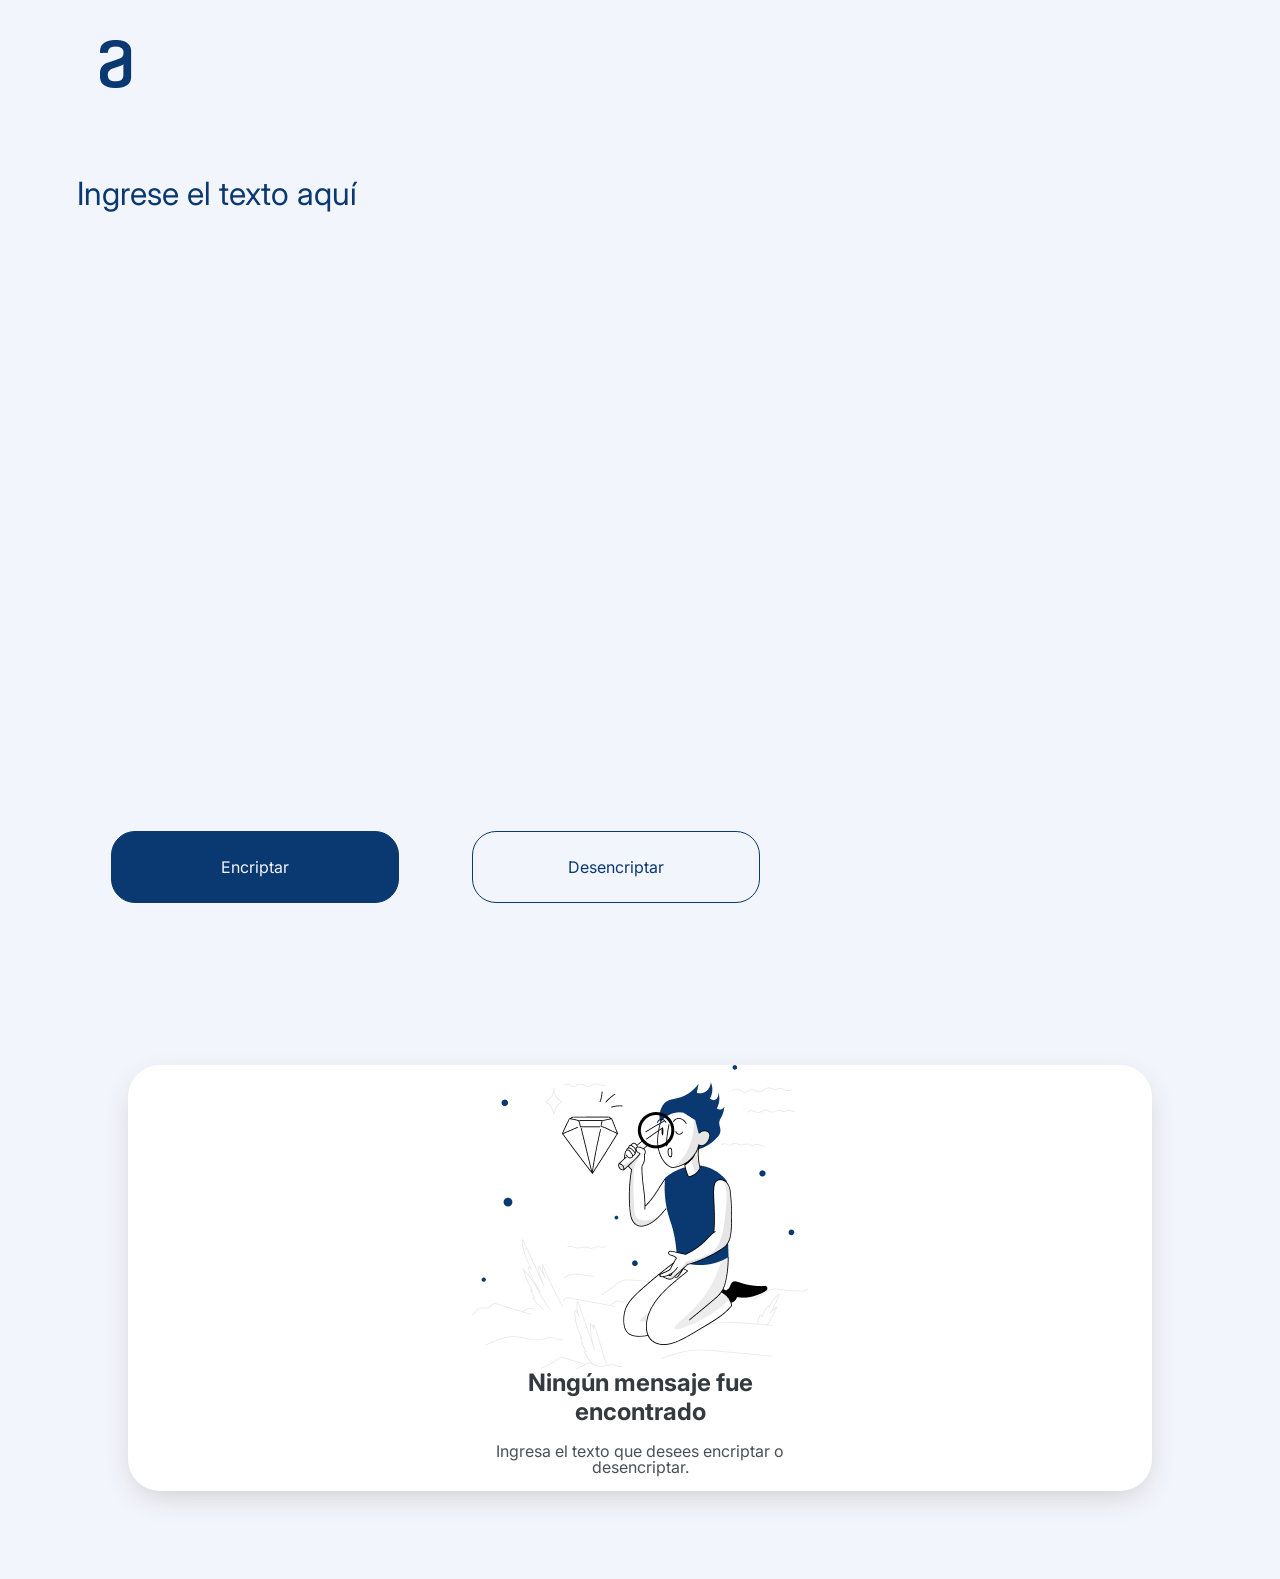
<file: index.html>
<!DOCTYPE html>
<html lang="en">
<head>
    <meta charset="UTF-8">
    <meta http-equiv="X-UA-Compatible" content="IE=edge">
    <meta name="viewport" content="width=device-width, initial-scale=1.0">
    <title>Encriptador</title>
    <link rel="shortcut icon" href="imagenes/favicon.png" type="image/png">
    <link rel="stylesheet" href="css/reset.css">
    <link rel="stylesheet" href="css/style.css">
    <link rel="stylesheet" href="css/sectionEn.css">
    <link rel="stylesheet" href="css/sectionDes.css">
    <link rel="stylesheet" href="css/button.css">
    <link rel="preconnect" href="https://fonts.googleapis.com">
    <link rel="preconnect" href="https://fonts.gstatic.com" crossorigin>
    <link href="https://fonts.googleapis.com/css2?family=Inter:wght@400;700&display=swap" rel="stylesheet">
</head>
<body>
    <header>
        <div class="logo">
            <h1><img src="imagenes/Vector.png" alt="logo de la compañia"></h1>
        </div>
    </header>
    <main>
        <div class="contenedorPrincipal">
            <!--Área para el texto que va ser encriptado/desencriptado-->
            <section class="escribir">
                <form action="">
                    <textarea name="areadetexto" id="mensaje" cols="60" rows="13" required placeholder="Ingrese el texto aquí"></textarea>
                    <input type="button" value="Encriptar" id="encriptador" onclick="encriptar()">
                    <input type="button" value="Desencriptar" id="desencriptador" onclick="desencriptar()">
                </form>
            <!--Área para mostrar el texto encriptado/desencriptado-->
            </section>
            <section class="mostrar">
                <div id="caja-mostrar">
                    <div id="cuadrodeTexto">
                        <img src="imagenes/Muñeco.png" alt="imagen decorativa">
                        <p id="primerTexto">Ningún mensaje fue encontrado</p>
                        <p id="segundoTexto">Ingresa el texto que desees encriptar o desencriptar.</p>
                    </div>
                    <div style="display: none;" id="cuadroOculto"><p id="textoOculto"></p></div>
                    <input type="button" value="Copiar" id="copiar" onclick="copiar()">
                </div>
            </section>
        </div>
    </main>
    <script src="script/script.js"></script>
</body>             
</html>
</file>
<file: css/style.css>
body {
    background: #F3F5FC;
    font-family: 'Inter', sans-serif;
}

.logo {
    padding: 40px 100px;
}

.contenedorPrincipal {
    display: flex;
    justify-content: space-between;
}

@media (max-width: 1530px){
    .contenedorPrincipal {
        display: flex;
        flex-direction: column;
    }
}
</file>
<file: css/sectionEn.css>
.escribir {
    width: 50%;
    position: relative;
    top: 40px;
    left: 220px;
    min-height: 624px;
}

textarea {
    resize: none;
    font-family: 'Inter', sans-serif;
    font-size: 32px;
    font-weight: 400;
    line-height: 48px;
    border: none;
    background: none;
    color: #0A3871;
    width: 100%;
}

textarea::placeholder{
    color: #0A3871;
}

@media (max-width: 1530px){

    .escribir{
        width: 90%;
        left: 0;
        margin: 0 6%;
    }

    textarea {
        width: 100%;
        padding: 0%;
    }
}
</file>
<file: css/sectionDes.css>
.mostrar {
    width: 30%;
}

#caja-mostrar {
    background: #FFFFFF;
    display: flex;
    flex-direction: column;
    align-items: center;
    justify-content: space-evenly;
    min-height: 800px;
    width: 25rem;
    position: absolute;
    top: 40px;
    border-radius: 32px;
    box-shadow: 0px 10px 30px -8px rgb(199, 199, 199);
}

#cuadrodeTexto {
    display: flex;
    flex-direction: column;
    justify-content: center;
    align-items: center;
    width: 22rem;
}

#primerTexto {
    font-size: 24px;
    font-weight: 700;
    line-height: 28.8px;
    color: #343a40;
    text-align: center;
}

#segundoTexto {
    font-size: 16px;
    color: #495057;
    text-align: center;
    padding: 1rem;
}

#cuadroOculto {
    display: flex;
    flex-direction: column;
    justify-content: center;
    align-items: center;
}

#textoOculto {
    font-size: 24px;
    font-weight: 400;
    color: #495057;
    padding: 2rem;
    height: 45rem;
    width: 22rem;
    overflow-y: auto;
}

@media (max-width: 1530px){

    .mostrar{
        width: 80%;
        min-height: 10px;
        padding: 10%;
    }

    #caja-mostrar {
        position: relative;
        width: 100%;
        min-height: 10%;
    }

    #textoOculto {
        padding: 2rem;
        width: auto;
        height: auto;
    }
}

@media (max-width: 540px){
    
    #cuadrodeTexto img{
        display: none;
    }

    #textoOculto {
        padding: 0;
        width: 70%;
        overflow-wrap: break-word;
    }
}
</file>
<file: css/button.css>
input {
    width: 22rem;
    height: 4.5rem;
    padding: 24px;
    margin-top: 24px;
    margin-right: 24px;
    gap: 8px;
    border: 1px solid #0A3871;
    border-radius: 24px;
    font-family: 'Inter', sans-serif;
    font-size: 16px;
    cursor: pointer;
}

#encriptador{
    background-color: #0A3871;
    color: #F3F5FC;
}

#encriptador:hover{
    background:none;
    color: #0A3871;
}

#desencriptador {
    background: none;
    color: #0A3871;
}

#desencriptador:hover{
    background: #0A3871;
    color: #F3F5FC;
}

#copiar {
    background: none;
    color: #0A3871;
    margin: 5%;
}

#copiar:hover{
    background: #0A3871;
    color: #F3F5FC;
}

@media (max-width: 1530px){

    input{
        width: 18rem;
        margin-right: 0%;
        margin: 3%;
    }
}
</file>
